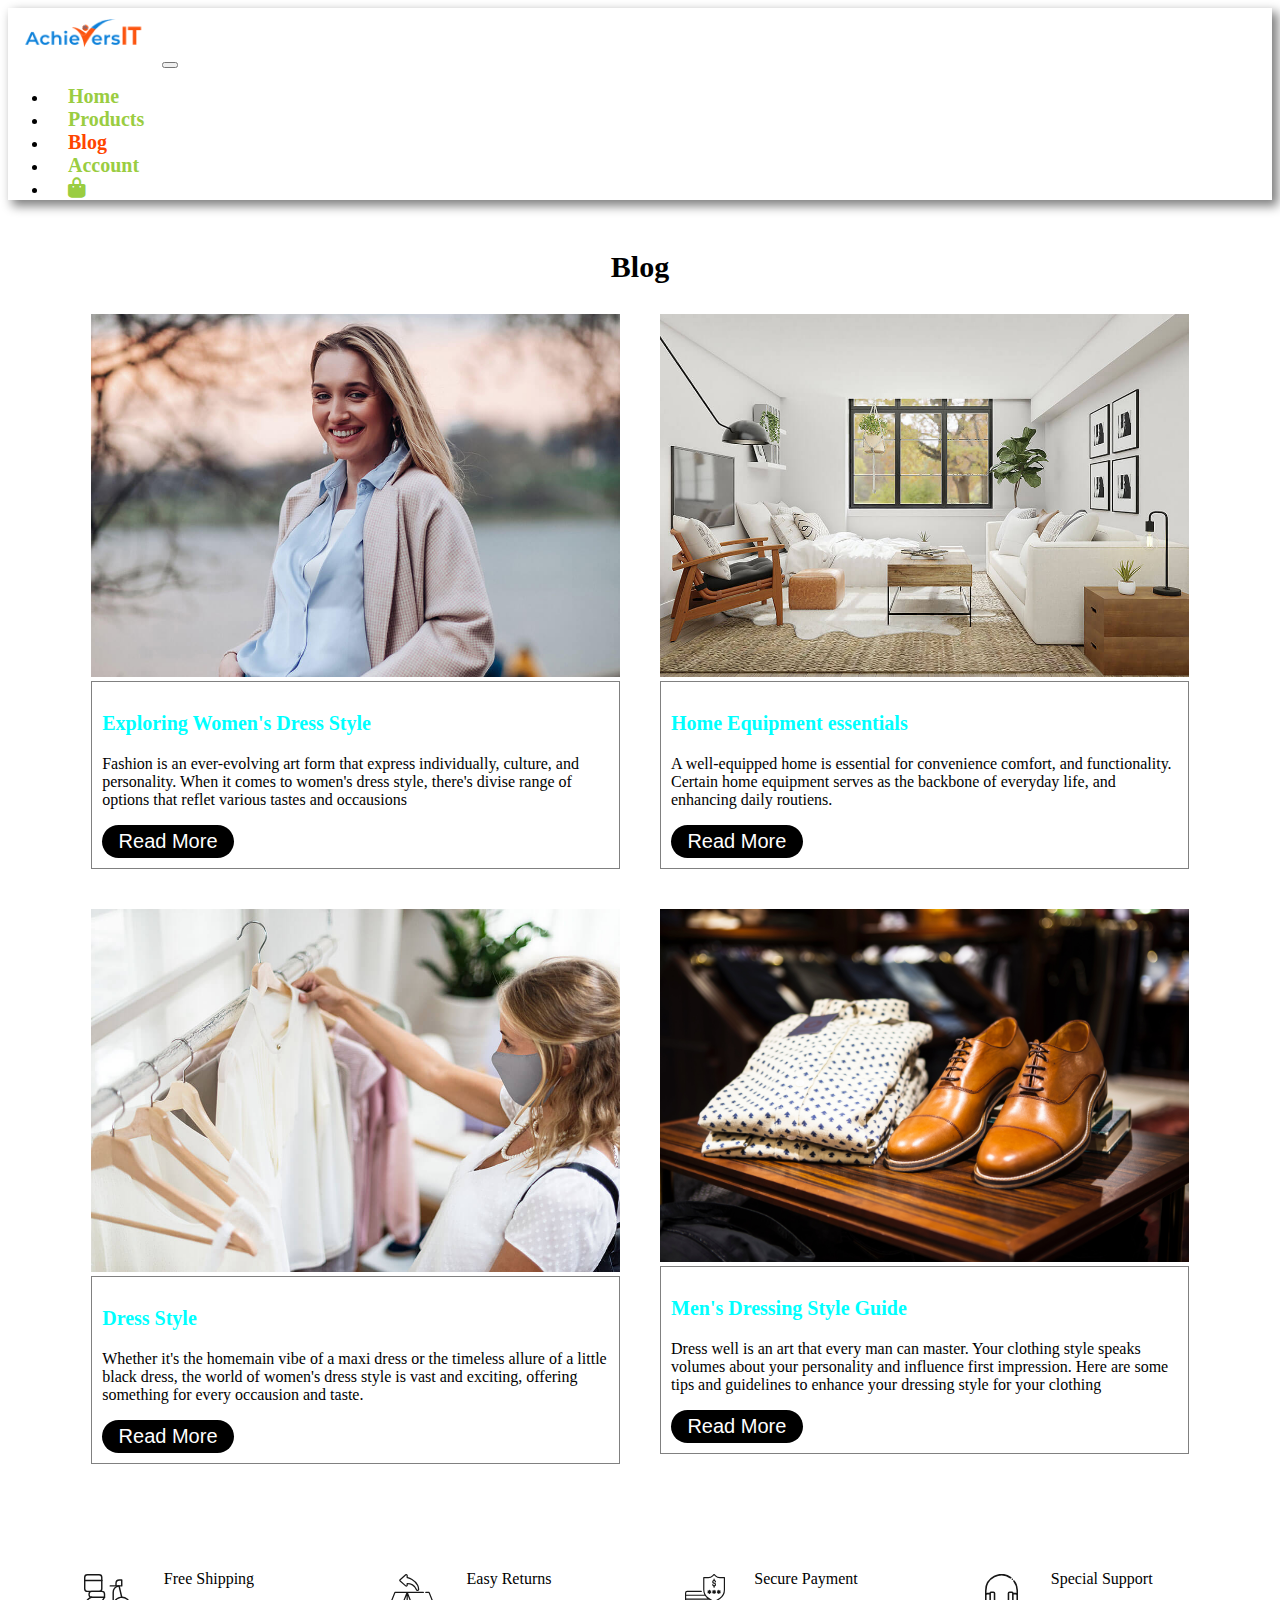
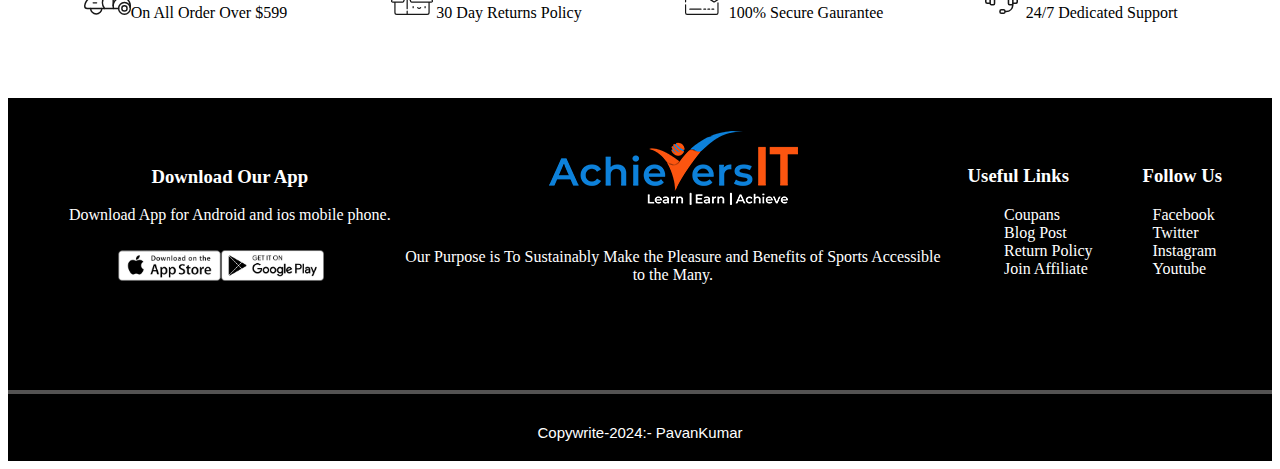
<file: Blog.html>
<!DOCTYPE html>
<html lang="en">

<head>
    <meta charset="UTF-8">
    <meta name="viewport" content="width=device-width, initial-scale=1.0">
    <title>Products</title>
    <link rel="stylesheet" href="Blog.css">
    <link rel="stylesheet" href="https://cdnjs.cloudflare.com/ajax/libs/font-awesome/6.5.1/css/all.min.css">
    <link href="https://cdn.jsdelivr.net/npm/bootstrap@5.3.2/dist/css/bootstrap.min.css" rel="stylesheet"
        integrity="sha384-T3c6CoIi6uLrA9TneNEoa7RxnatzjcDSCmG1MXxSR1GAsXEV/Dwwykc2MPK8M2HN" crossorigin="anonymous">
</head>

<body>

    <!-- ............Heder session........ -->
    <nav class="navbar navbar-expand-lg bg-body">
        <div class="container-fluid">
            <img src="images/achieversit.png" alt="achieversit-logo" style="max-width: 130px; margin: 10px 10px;">
            <button class="navbar-toggler" type="button" data-bs-toggle="collapse"
                data-bs-target="#navbarSupportedContent" aria-controls="navbarSupportedContent" aria-expanded="false"
                aria-label="Toggle navigation">
                <span class="navbar-toggler-icon"></span>
            </button>
            <div class="collapse navbar-collapse" id="navbarSupportedContent">
                <ul class="navbar-nav ms-auto mb-2 mb-lg-0 me-5 ">
                    <li class="nav-item">
                        <a class="nav-link" aria-current="page" href="Home.html" target="_top">Home</a>
                    </li>
                    <li class="nav-item">
                        <a class="nav-link" href="products.html">Products</a>
                    </li>
                    <li class="nav-item">
                        <a class="nav-link" href="Blog.html" style="color: orangered;">Blog</a>
                    </li>
                    <li class="nav-item">
                        <a class="nav-link" href="#">Account</a>
                    </li>
                    <li class="nav-item">
                        <a class="nav-link" href="cart.html"><i class="fa-solid fa-bag-shopping"></i></a>
                    </li>
                </ul>
            </div>
        </div>
    </nav>

    <!-- Main Content -->
    <div class="Blog">
        <h4>Blog</h4>
        <div class="Blogs">
            <div id="blogs">
                <div><img src="images/blog-1.jpg" alt="blog"></div>
                <div id="Blogs-1">
                    <p id="blog">Exploring Women's Dress Style</p>
                    <p>Fashion is an ever-evolving art form that express individually, culture, and personality. When it comes to women's dress style, there's divise range of options that reflet various tastes and occausions</p>
                    <button>Read More</button>
                </div>
            </div>
            <div id="blogs">
                <div><img src="images/blog-2.jpg" alt="blog"></div>
                <div id="Blogs-1">
                    <p id="blog">Home Equipment essentials</p>
                    <p>A well-equipped home is essential for convenience comfort, and functionality. Certain home equipment serves as the backbone of everyday life, and enhancing daily routiens.</p>
                    <button>Read More</button>
                </div>
            </div>
            <div id="blogs">
                <div><img src="images/blog-3.jpg" alt="blog"></div>
                <div id="Blogs-1">
                    <p id="blog">Dress Style</p>
                    <p>Whether it's the homemain vibe of a maxi dress or the timeless allure of a little black dress, the world of women's dress style is vast and exciting, offering something for every occausion and taste.</p>
                    <button>Read More</button>
                </div>
            </div>
            <div id="blogs">
                <div><img src="images/blog-4.jpg" alt="blog"></div>
                <div id="Blogs-1">
                    <p id="blog">Men's Dressing Style Guide</p>
                    <p>Dress well is an art that every man can master. Your clothing style speaks volumes about your personality and influence first impression. Here are some tips and guidelines to enhance your dressing style for your clothing </p>
                    <button>Read More</button>
                </div>
            </div>
        </div>
    </div>
     <!-- service-icons -->
     <div class="servise-icon">
        <div id="service-icon-1">
            <div class="service-icon-img">
                <img src="images/service-icon-1.svg" alt="servise-icon">
            </div>
            <div class="service-icon-para">
                <p>Free Shipping</p>
                <p>On All Order Over $599</p>
            </div>
        </div>
        <div id="service-icon-1">
            <div>
                <img src="images/service-icon-2.svg" alt="service-icon">
            </div>
            <div>
                <p>Easy Returns</p>
                <p>30 Day Returns Policy</p>
            </div>
        </div>
        <div id="service-icon-1">
            <div>
                <img src="images/service-icon-3.svg" alt="service-icon">
            </div>
            <div>
                <p>Secure Payment</p>
                <p>100% Secure Gaurantee</p>
            </div>
        </div>
        <div id="service-icon-1">
            <div><img src="images/service-icon-4.svg" alt="service-icon"></div>
            <div>
                <p>Special Support</p>
                <p>24/7 Dedicated Support</p>
            </div>
        </div>
    </div>
    <!-- Footer session -->
    <div class="Footer-Session">
        <div class="Footer">
            <div class="apps">
                <h3>Download Our App</h3>
                <p>Download App for Android and ios mobile phone.</p>
                <div class="images">
                    <img src="images/app-store.png" alt="logo" width="100%" height="100%">
                    <img src="images/play-store.png" alt="logo" width="100%" height="100%">
                </div>
            </div>
            <div class="inf">
                <img src="images/achieversit.png" alt="logo">
                <p>Our Purpose is To Sustainably Make the Pleasure and Benefits of Sports Accessible to the Many.</p>
            </div>
            <div class="link">
                <h3>Useful Links</h3>
                <ul>
                    <li><a href="#">Coupans</a></li>
                    <li><a href="#">Blog Post</a></li>
                    <li><a href="#">Return Policy</a></li>
                    <li><a href="#">Join Affiliate</a></li>
                </ul>
            </div>
            <div class="link">
                <h3 style="text-align: start; padding-left: 50px;">Follow Us</h3>
                <ul>
                    <li><a href="#">Facebook</a></li>
                    <li><a href="#">Twitter</a></li>
                    <li><a href="#">Instagram</a></li>
                    <li><a href="#">Youtube</a></li>
                </ul>
            </div>
        </div>
        <div class="copywrite">
            <p>Copywrite-2024:- PavanKumar</p>
        </div>    
    </div>
    <script src="https://cdnjs.cloudflare.com/ajax/libs/bootstrap/5.0.1/js/bootstrap.min.js"
        integrity="sha512-EKWWs1ZcA2ZY9lbLISPz8aGR2+L7JVYqBAYTq5AXgBkSjRSuQEGqWx8R1zAX16KdXPaCjOCaKE8MCpU0wcHlHA=="
        crossorigin="anonymous" referrerpolicy="no-referrer"></script>
</body>

</html>
</file>
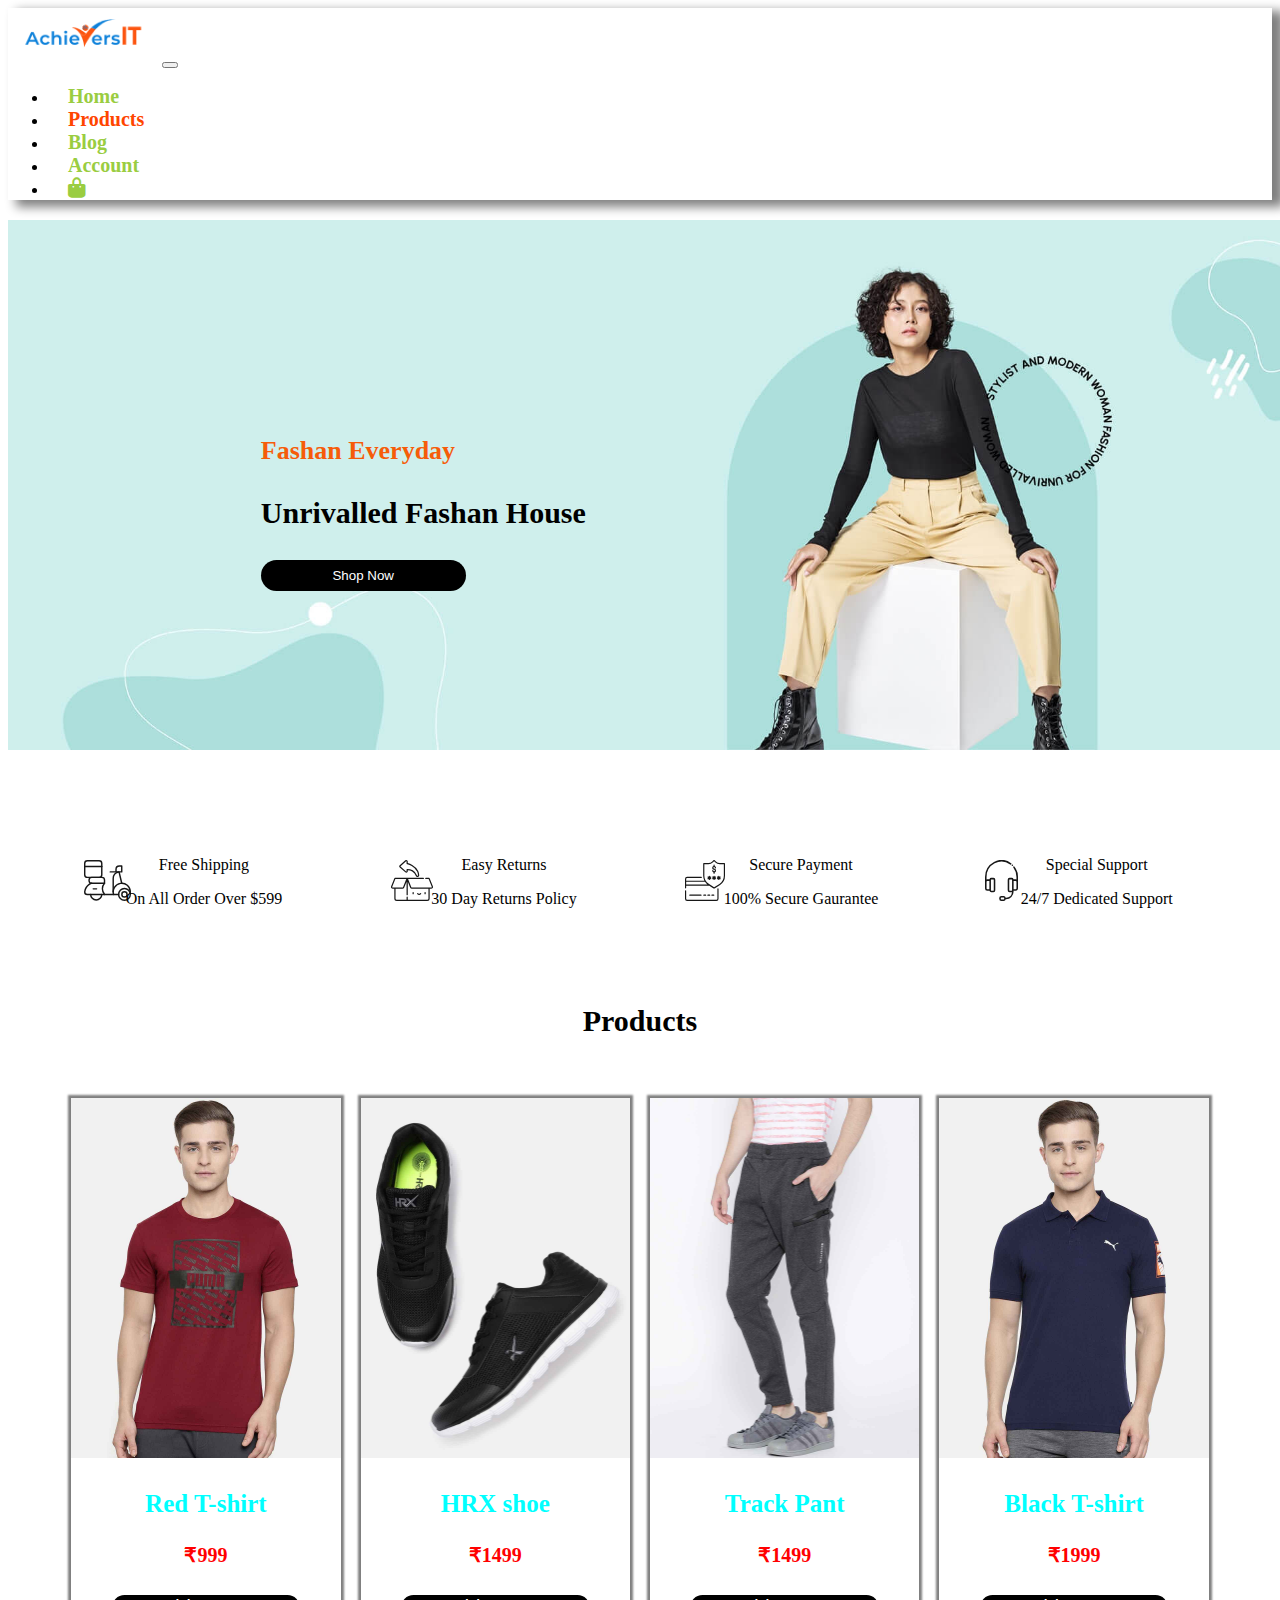
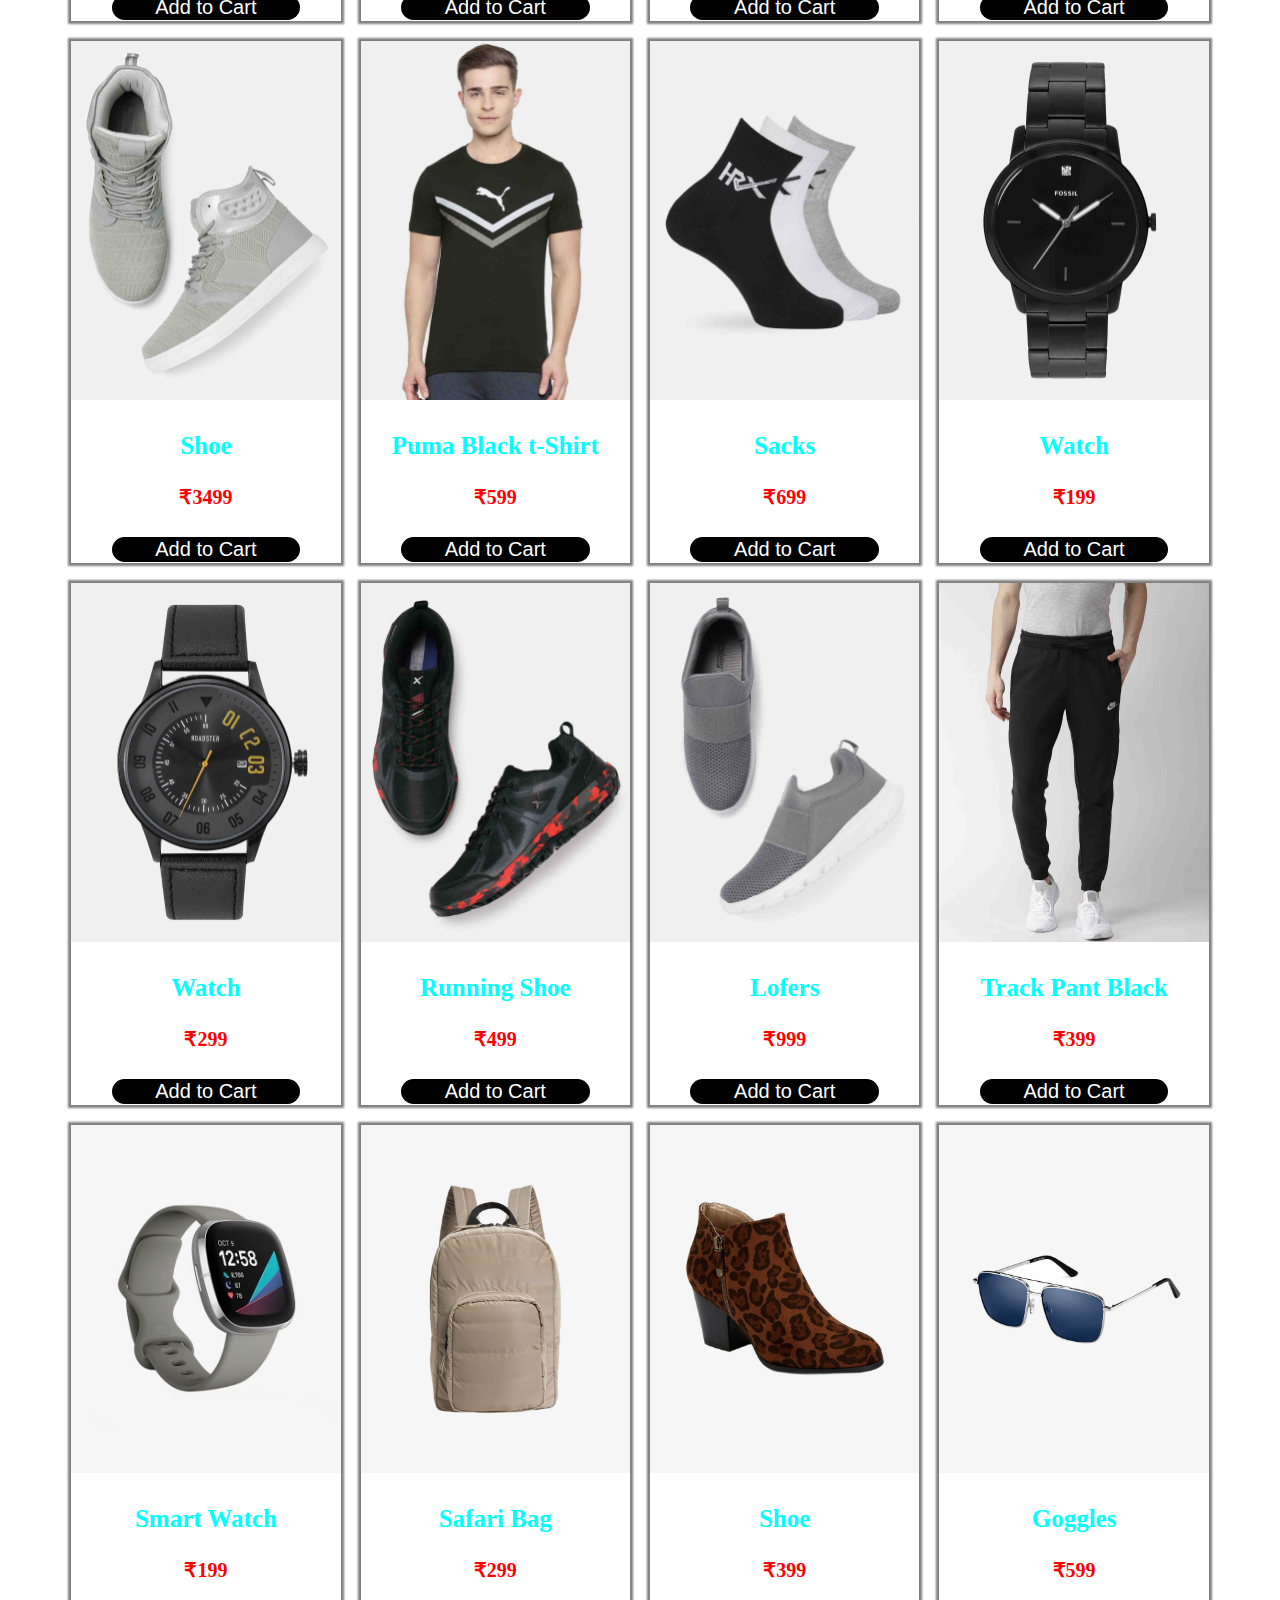
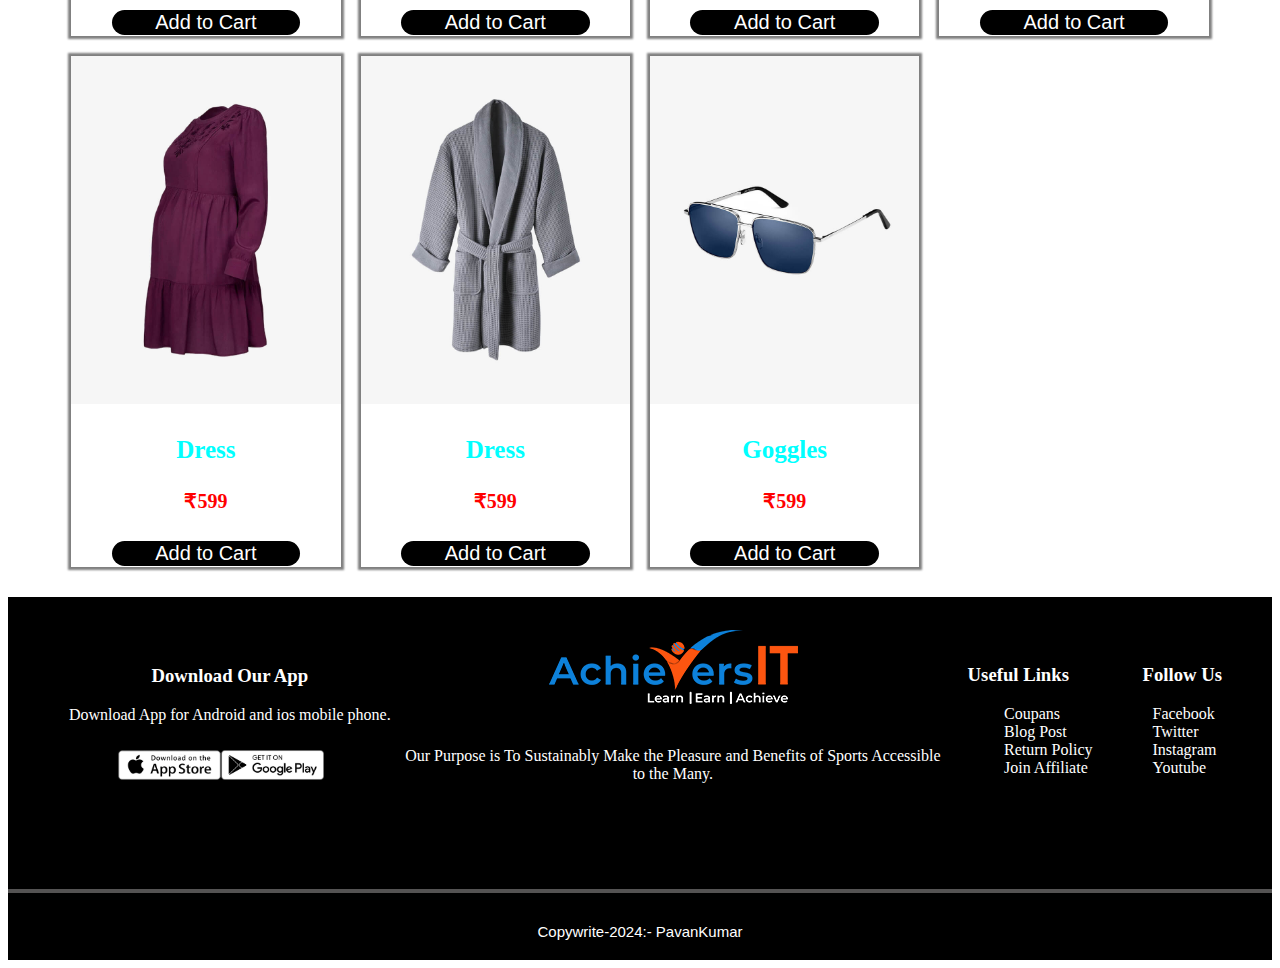
<file: products.html>
<!DOCTYPE html>
<html lang="en">

<head>
    <meta charset="UTF-8">
    <meta name="viewport" content="width=device-width, initial-scale=1.0">
    <title>Products</title>
    <link rel="stylesheet" href="Products.css">
    <link rel="stylesheet" href="https://cdnjs.cloudflare.com/ajax/libs/font-awesome/6.5.1/css/all.min.css">
    <link href="https://cdn.jsdelivr.net/npm/bootstrap@5.3.2/dist/css/bootstrap.min.css" rel="stylesheet"
        integrity="sha384-T3c6CoIi6uLrA9TneNEoa7RxnatzjcDSCmG1MXxSR1GAsXEV/Dwwykc2MPK8M2HN" crossorigin="anonymous">
</head>

<body>

    <!-- ............Heder session........ -->
    <nav class="navbar navbar-expand-lg bg-body">
        <div class="container-fluid">
            <img src="images/achieversit.png" alt="achieversit-logo" style="max-width: 130px; margin: 10px 10px;">
            <button class="navbar-toggler" type="button" data-bs-toggle="collapse"
                data-bs-target="#navbarSupportedContent" aria-controls="navbarSupportedContent" aria-expanded="false"
                aria-label="Toggle navigation">
                <span class="navbar-toggler-icon"></span>
            </button>
            <div class="collapse navbar-collapse" id="navbarSupportedContent">
                <ul class="navbar-nav ms-auto mb-2 mb-lg-0 me-5 ">
                    <li class="nav-item">
                        <a class="nav-link" aria-current="page" href="Home.html" target="_top">Home</a>
                    </li>
                    <li class="nav-item">
                        <a class="nav-link" href="products.html" style="color: orangered;">Products</a>
                    </li>
                    <li class="nav-item">
                        <a class="nav-link" href="Blog.html">Blog</a>
                    </li>
                    <li class="nav-item">
                        <a class="nav-link" href="#">Account</a>
                    </li>
                    <li class="nav-item">
                        <a class="nav-link" href="cart.html"><i class="fa-solid fa-bag-shopping"></i></a>
                    </li>
                </ul>
            </div>
        </div>
    </nav>

    <!-- ...........main banner......... -->
    <div class="Banner">
        <div class="banner-img"> <img src="images/banner.jpg" alt="banner" width="100%" height="100%"></div>
        <div class="banner-data">
            <p class="banner-para">Fashan Everyday</p>
            <p class="banner-para1">Unrivalled Fashan House</p>
            <button>Shop Now</button>
        </div>
    </div>
    <!-- service-icons -->
    <div class="servise-icon">
        <div id="service-icon-1">
            <div class="service-icon-img">
                <img src="images/service-icon-1.svg" alt="servise-icon">
            </div>
            <div class="service-icon-para">
                <p>Free Shipping</p>
                <p>On All Order Over $599</p>
            </div>
        </div>
        <div id="service-icon-1">
            <div>
                <img src="images/service-icon-2.svg" alt="service-icon">
            </div>
            <div class="service-icon-para">
                <p>Easy Returns</p>
                <p>30 Day Returns Policy</p>
            </div>
        </div>
        <div id="service-icon-1">
            <div>
                <img src="images/service-icon-3.svg" alt="service-icon">
            </div>
            <div class="service-icon-para">
                <p>Secure Payment</p>
                <p>100% Secure Gaurantee</p>
            </div>
        </div>
        <div id="service-icon-1">
            <div><img src="images/service-icon-4.svg" alt="service-icon"></div>
            <div class="service-icon-para">
                <p>Special Support</p>
                <p>24/7 Dedicated Support</p>
            </div>
        </div>
    </div>
    <!-- Products -->
    <div class="Products">
        <div>
            <p>Products</p>
        </div>
        <div class="products-cart" id="productsHolder"></div>
    </div>
    <!-- Footer session -->
    <div class="Footer-Session">
        <div class="Footer">
            <div class="apps">
                <h3>Download Our App</h3>
                <p>Download App for Android and ios mobile phone.</p>
                <div class="images">
                    <img src="images/app-store.png" alt="logo" width="100%" height="100%">
                    <img src="images/play-store.png" alt="logo" width="100%" height="100%">
                </div>
            </div>
            <div class="inf">
                <img src="images/achieversit.png" alt="logo">
                <p>Our Purpose is To Sustainably Make the Pleasure and Benefits of Sports Accessible to the Many.</p>
            </div>
            <div class="link">
                <h3>Useful Links</h3>
                <ul>
                    <li><a href="#">Coupans</a></li>
                    <li><a href="#">Blog Post</a></li>
                    <li><a href="#">Return Policy</a></li>
                    <li><a href="#">Join Affiliate</a></li>
                </ul>
            </div>
            <div class="link">
                <h3 style="text-align: start; padding-left: 50px;">Follow Us</h3>
                <ul>
                    <li><a href="#">Facebook</a></li>
                    <li><a href="#">Twitter</a></li>
                    <li><a href="#">Instagram</a></li>
                    <li><a href="#">Youtube</a></li>
                </ul>
            </div>
        </div>
        <div class="copywrite">
            <p>Copywrite-2024:- PavanKumar</p>
        </div>
    </div>
    <script src="./products.js"></script>
    <script src="https://cdnjs.cloudflare.com/ajax/libs/bootstrap/5.0.1/js/bootstrap.min.js"
        integrity="sha512-EKWWs1ZcA2ZY9lbLISPz8aGR2+L7JVYqBAYTq5AXgBkSjRSuQEGqWx8R1zAX16KdXPaCjOCaKE8MCpU0wcHlHA=="
        crossorigin="anonymous" referrerpolicy="no-referrer"></script>

</body>

</html>
</file>
<file: Blog.css>
/* Navgation bar */
.navbar {
    box-shadow: 5px 5px 10px 1px gray;
}

.navbar-nav a {
    margin-left: 20px;
    list-style-type: none;
    text-decoration: none;
    color: #9acd41;
    font-weight: 700;
    font-size: 20px;

}

.navbar-nav a:hover {
    color: #07601b;
    font-size: 20px;
    font: bold;
}

/* Blog */

.Blog {
    padding: 10px 10px;
    margin: 20px 5%;
}

.Blog h4 {
    margin: 20px;
    text-align: center;
    font-size: 30px;
    font-weight: 700;
    align-items: center;
}

.Blogs {
    display: grid;
    grid-template-columns: repeat(2, 1fr);
    gap: 20px;

}

#blogs {
    padding: 10px;
}

.Blogs img {
    width: 100%;
}

#blog {
    color: aqua;
    font-size: 20px;
    font-weight: 700;
}

#Blogs-1 {
    border: 1px solid gray;
    padding: 10px;
}

.Blogs p {
    text-align: start;
}

.Blogs button {
    background-color: black;
    border-radius: 20px;
    width: 26%;
    padding: 5px 5px;
    font-size: 20px;
    outline: none;
    border: none;
    color: #ffffff;
}

.Blogs button:hover {
    background-color: blue;
}

/* service icons */

.servise-icon {
    display: grid;
    text-align: center;
    padding: 20px 10px;
    margin: 10px 2%;
    grid-template-columns: repeat(4, auto);
    animation: slideAnimation 2s infinite linear;
}

@keyframes slideAnimation {
    0% {
        transform: translateY(0);
    }

    25% {
        transform: translateY(10%);
    }

    50% {
        transform: translateY(0);
    }

    75% {
        transform: translateY(-10%);
    }

    100% {
        transform: translateY(0);
    }
}

#service-icon-1 {
    display: grid;
    grid-template-columns: 10% 90%;
    margin: 10px 10px;
    padding: 20px 10%;
}

#service-icon-1 img {
    margin-bottom: 0px;
    padding-top: 20px;
    padding-right: 10%;
}

/* Footer session */
.Footer-Session {
    background-color: #000000;
}

.Footer {
    color: #ffffff;
    display: grid;
    grid-template-columns: repeat(4,auto);
    align-items: center;   
    padding: 30px 50px;
}

.Footer>div {
    text-align: center;
    padding-bottom: 60px;
}

.images {
    width: 30%;
    display: flex;
    margin-left: 60px;
    padding-top: 10px;
}

.inf img {
    height: 80px;
    padding-bottom: 20px;
}

.link {
    margin-top: 12px;
}

.link ul {
    list-style: none;
    text-align: start;
    margin-left: 20px;
}

.link a {
    text-decoration: none;
    color: white;
}

.copywrite {
    padding: 5px;
    text-align: center;
    border-top: 4px solid rgb(84, 83, 83);
}

.copywrite p {
    color: white;
    padding-top: 10px;
    font-family: sans-serif;
    font-size: 15px;
}


@media (min-width:768px) and (max-width:1025px) {

    
    /* Blogs */
    .Blogs {
        display: grid;
        grid-template-columns: repeat(2, auto);
        /* gap: 20px; */
    }

    .Blogs button {
        background-color: black;
        width: 66%;
    }

    /* service icons */
    .servise-icon {
        display: grid;
        grid-template-columns: repeat(3, auto);
        margin: 0 auto;
        /* justify-content: center; */
    }

    .servise-icon>.service-icon-para {
        grid-column: 2 / div 1;
    }

    /* Footer-Session */
    .Footer {
        display: grid;
        grid-template-columns: repeat(3, auto);
        align-items: center;
    }

    .Footer img {
        width: 33%;
    }
}

@media (min-width:468px) and (max-width:768px) {

    /* Blogs */
    .Blogs {
        display: grid;
        grid-template-columns: repeat(2, auto);
        /* gap: 20px; */
    }

    .Blogs button {
        background-color: black;
        width: 66%;
    }

    /* service icons */
    .servise-icon {
        display: grid;
        grid-template-columns: repeat(2, auto);
    }

    /* footer session */
    .Footer {
        display: grid;
        grid-template-columns: repeat(2, auto);
        /* text-align: center; */
    }
}

@media screen and (max-width:468px) {

    /* Blogs */
    .Blogs {
        display: grid;
        grid-template-columns: repeat(1, auto);
        gap: 20px;
    }

    .Blogs button {
        margin: 0 5%;
        width: 86%;
    }

    /* service icons */
    .servise-icon {
        display: grid;
        grid-template-columns: repeat(1, auto);
    }


    /* footer session */
    .Footer {
        display: grid;
        grid-template-columns: repeat(1, auto);
        /* text-align: center; */
    }
    
    .Footer img {
        width: 90%;
        margin: 0 auto;        
    }
}
</file>
<file: Products.css>
/* Navgation bar */
.navbar {
    box-shadow: 10px 5px 10px 2px gray;
}
.navbar-nav a {
    margin-left: 20px;
    list-style-type: none;
    text-decoration: none;
    color: #9acd41;
    font-weight: 700;
    font-size: 20px;
}

.navbar-nav a:hover {
    color: #07601b;
    font-size: 20px;
    font: bold;
}
/* Main Banner */
.Banner {
    margin-top: 20px;
    display: flex;
}

.Banner .banner-img {
    position: absolute;
    z-index: -1;

}

.banner-data {
    flex: 1;
    padding: 15% 20%;
    max-width: 78%;
}

.Banner .banner-para {
    color: #f65c09;
    font-size: 26px;
    align-items: center;
    font-weight: 700;

}

.Banner .banner-para1 {
    font-size: 30px;
    font-weight: 700;
    max-width: 50%;
}

.Banner button {
    background-color: black;
    border-radius: 20px;
    width: 27%;
    outline: none;
    border: none;
    padding: 8px;
    color: #ffffff;
}

.Banner button:hover {
    background-color: blue;
}

/* service icons */
.servise-icon {
    display: grid;
    text-align: center;
    padding: 20px 10px;
    margin: 10px 2%;
    grid-template-columns: repeat(4, auto);
    animation: slideAnimation 2s infinite linear;
}

@keyframes slideAnimation {
    0% {
        transform: translateY(0);
    }

    25% {
        transform: translateY(5%);
    }

    50% {
        transform: translateY(0);
    }

    75% {
        transform: translateY(-5%);
    }

    100% {
        transform: translateY(0);
    }
}

#service-icon-1 {
    display: grid;
    grid-template-columns: 10% 90%;
    margin: 10px 10px;
    padding: 20px 10%;
}

#service-icon-1 img {
    margin-bottom: 0px;
    padding-top: 20px;
    padding-right: 10%;
}

.service-icon-para {
    margin-right: 10px;
}

/* products */
.Products {
    text-align: center;
    margin: 0 auto;
    font-size: 30px;
    font-weight: 600;
}

.products-cart {
    display: grid;
    grid-template-columns: repeat(4, 1fr);
    width: 90%;
    align-items: center;
    margin-left: 5%;
    justify-content: center;
    gap: 20px;
    padding: 30px 0px 30px 0px;
}

.product-img {
    width: 100%;
    box-shadow: 0px 0px 2px 3px gray;
}

.product-img img {
    width: 100%;
}

.productName {
    color: aqua;
    font-size: 25px;
}

.productPrice {
    color: red;
    font-size: 20px;
}

.product-img .add-to-cart {
    background-color: black;
    border-radius: 20px;
    width: 70%;
    font-size: 20px;
    outline: none;
    border: none;
    color: #ffffff;
}

.product-img .add-to-cart:hover {
    background-color: blue;
}

/* Footer session */
.Footer-Session {
    background-color: #000000;
}

.Footer {
    color: #ffffff;
    display: grid;
    grid-template-columns: repeat(4,auto);
    align-items: center;
    padding: 30px 50px;
}

.Footer>div {
    text-align: center;
    padding-bottom: 60px;
}

.images {
    width: 30%;
    display: flex;
    margin-left: 60px;
    padding-top: 10px;
}

.inf img {
    height: 80px;
    padding-bottom: 20px;
}

.link {
    margin-top: 12px;
}

.link ul {
    list-style: none;
    text-align: start;
    margin-left: 20px;
}

.link a {
    text-decoration: none;
    color: white;
}

.copywrite {
    padding: 5px;
    text-align: center;
    border-top: 4px solid rgb(84, 83, 83);
}

.copywrite p {
    color: white;
    padding-top: 10px;
    font-family: sans-serif;
    font-size: 15px;
}


@media (min-width:768px) and (max-width:1025px) {

    /* Main Banner */
    .Banner .banner-para {
        font-size: 20px;

    }

    .Banner .banner-para1 {
        font-size: 10px;
    }

    .Banner button {
        width: 40%;
        height: 40px;
    }

    /* service icons */
    .servise-icon {
        display: grid;
        grid-template-columns: repeat(3, auto);
        margin: 0 auto;
        /* justify-content: center; */
    }

    .servise-icon>.service-icon-para {
        grid-column: 2 / div 1;
    }

    /* products */

    .products-cart {
        display: grid;
        grid-template-columns: repeat(3, 1fr);
    }

    .product-img {
        width: 80%;
    }

    /* Footer-Session */
    .Footer {
        display: grid;
        grid-template-columns: repeat(3, auto);
        align-items: center;
    }

    .images {
        width: 33%;
    }
}

@media (min-width:468px) and (max-width:768px) {

    /* Main Banner */
    .Banner {
        margin: 0 auto;
    }
    
    .Banner .banner-para {
        font-size: 18px;

    }

    .Banner .banner-para1 {
        font-size: 9px;
    }

    .Banner button {
        width: 50%;
    }

    /* service icons */
    .servise-icon {
        display: grid;
        grid-template-columns: repeat(2, auto);
    }


    /* products */

    .products-cart {
        display: grid;
        grid-template-columns: repeat(2, auto);
    }

    .product-img {
        width: 80%;
    }

    /* footer session */
    .Footer {
        display: grid;
        grid-template-columns: repeat(2, auto);
        /* text-align: center; */
    }
}

@media (min-width:320px) and (max-width:468px) {

    /* Main Banner */
    .Banner {
        margin: 0 auto;
    }
    .Banner .banner-img{
        width: 100%;
    }
    .Banner .banner-para {
        font-size: 7px;

    }

    .Banner .banner-para1 {
        font-size: 7px;
    }

    .Banner button {
        width: 80%;
        /* padding: 0px; */
        font-size: 10px;
    }
    
    /* service icons */
    .servise-icon {
        display: grid;
        grid-template-columns: repeat(1, auto);
    }
    #service-icon-1{
        padding: 0px;
        margin: 0px;
        padding-left: 20px;
    }
    #service-icon-1 img {
        width: 100%;
    }
    .service-icon-para{
        margin-bottom: 10px;
    }
    .service-icon-para p{
        font-size: 16px;
        margin-bottom: 5px;
    }

    /* products */

    .products-cart {
        display: grid;
        grid-template-columns: repeat(1, auto);
        padding: 5px 20px;
    }

    /* footer session */
    .Footer {
        display: grid;
        grid-template-columns: repeat(1, auto);
        /* text-align: center; */
    }
}

@media screen and (max-width:320px) {

    /* Main Banner */
    .Banner {
        margin: 0 auto;
    }
    .Banner .banner-img{
        width: 100%;
    }
    .Banner .banner-para {
        font-size: 7px;

    }

    .Banner .banner-para1 {
        font-size: 7px;
        margin: 0px;
    }

    .Banner button {
        width: 60%;
        padding: 0px;
        font-size: 10px;
    }
    
    /* service icons */
    .servise-icon {
        display: grid;
        grid-template-columns: repeat(1, auto);
    }
    #service-icon-1{
        padding: 0px;
        margin: 0px;
        padding-left: 20px;
    }
    #service-icon-1 img {
        width: 100%;
    }
    .service-icon-para{
        margin-bottom: 10px;
    }
    .service-icon-para p{
        font-size: 16px;
        margin-bottom: 5px;
    }

    /* products */

    .products-cart {
        display: grid;
        grid-template-columns: repeat(1, auto);
        padding: 10px 20px;
    }

    /* footer session */
    .Footer {
        display: grid;
        grid-template-columns: repeat(1, auto);
        /* text-align: center; */
    }
}
</file>
